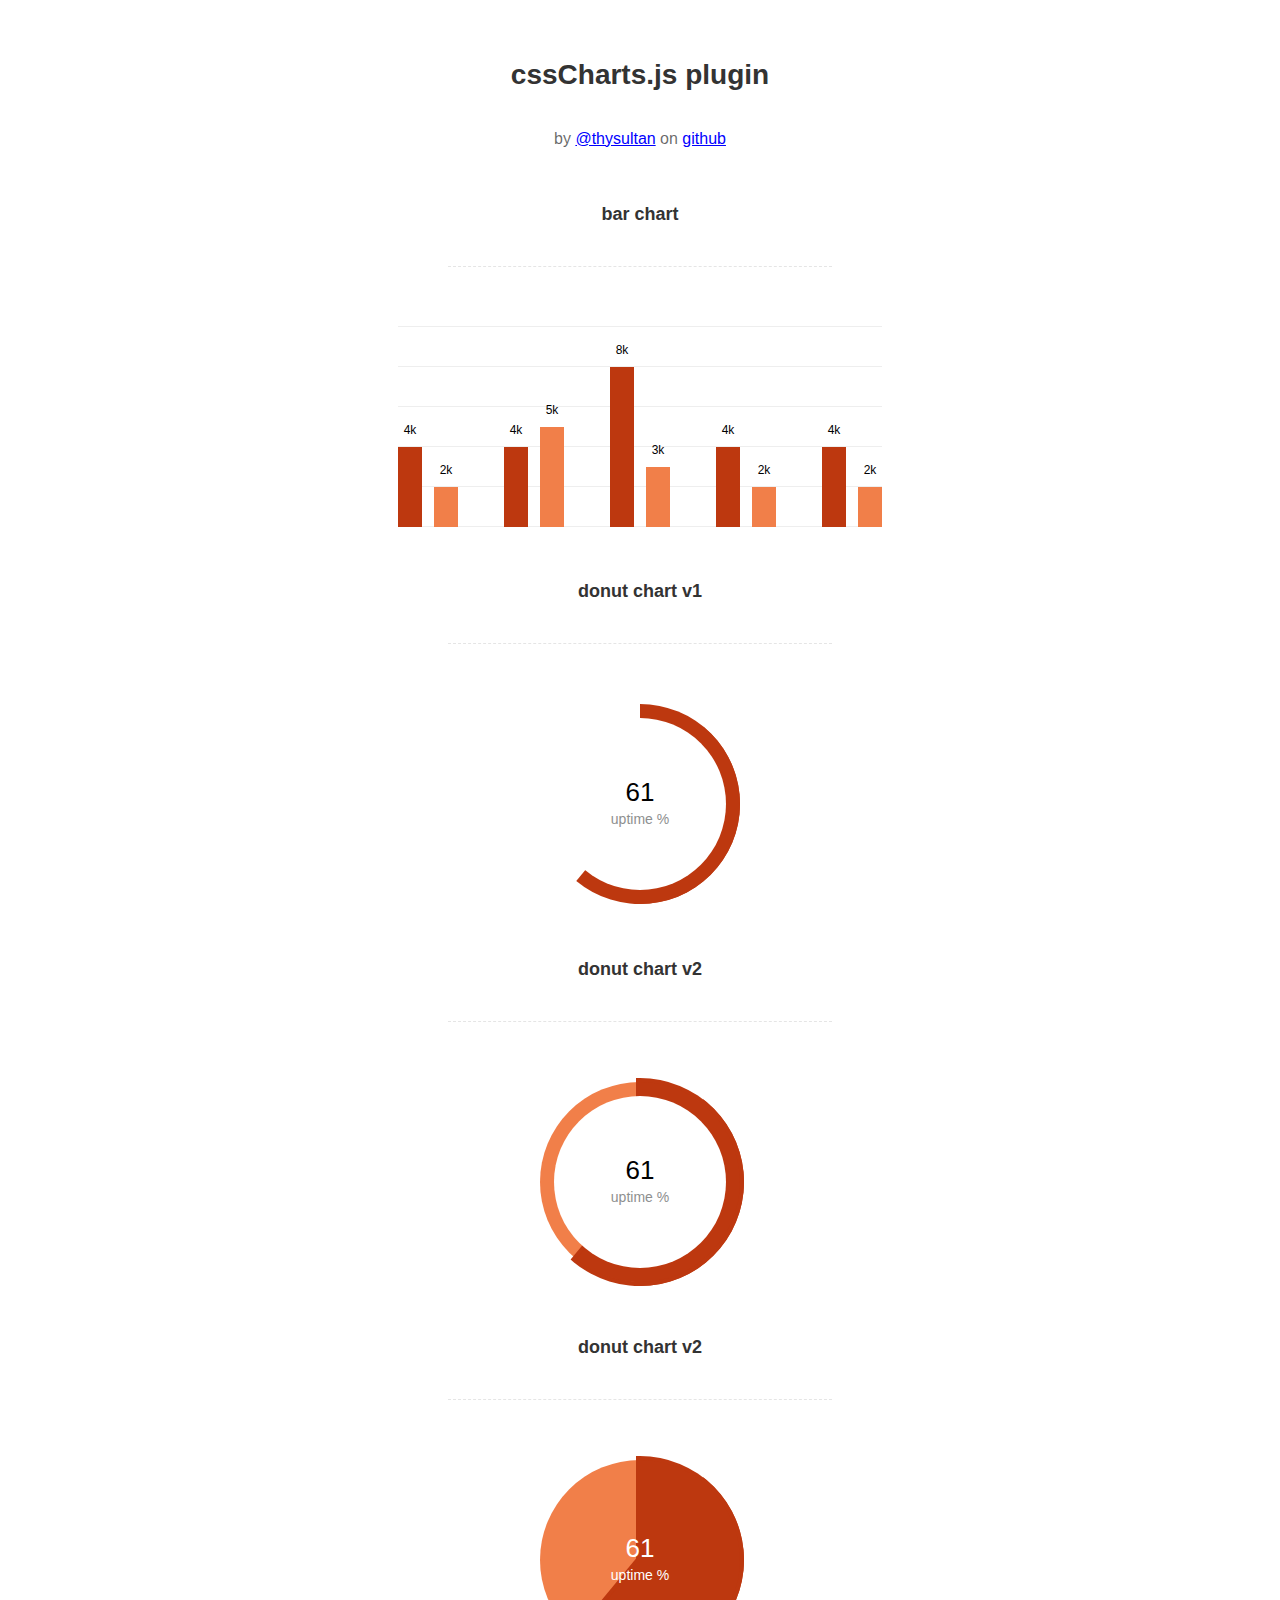
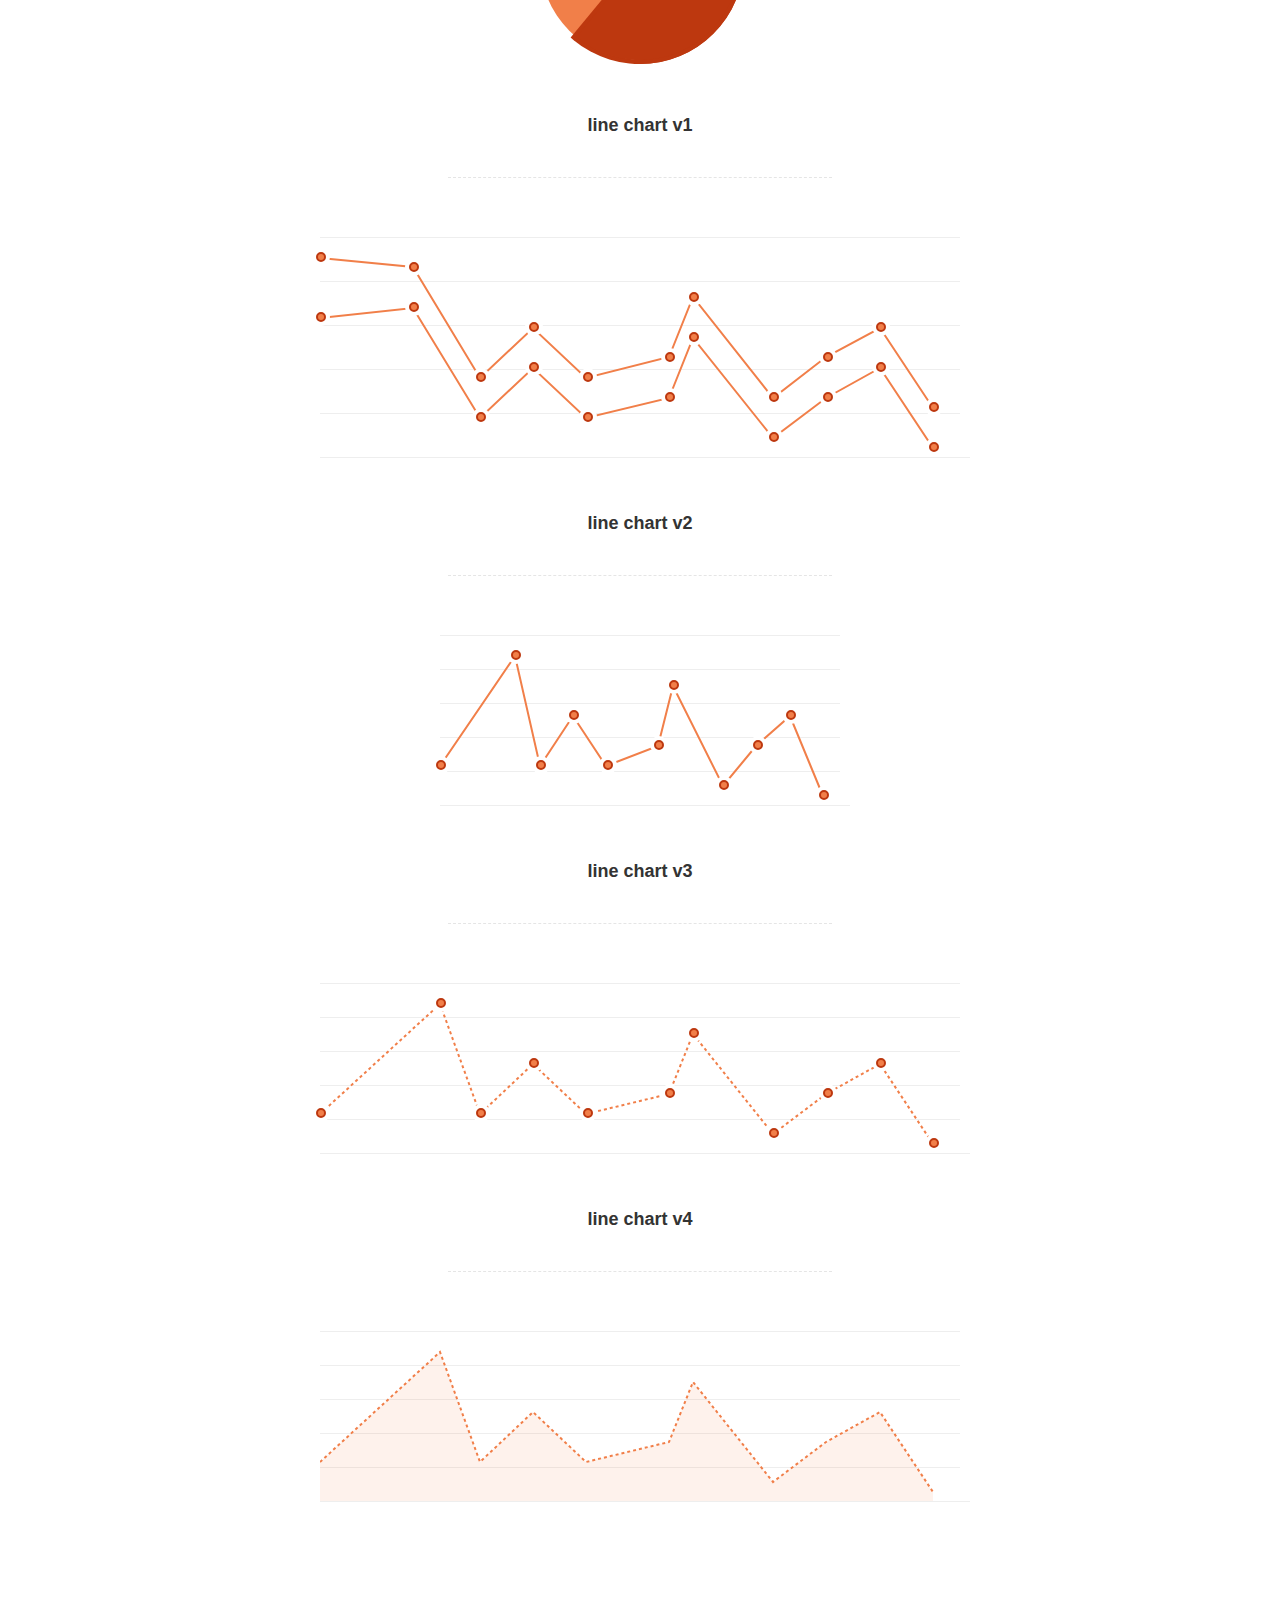
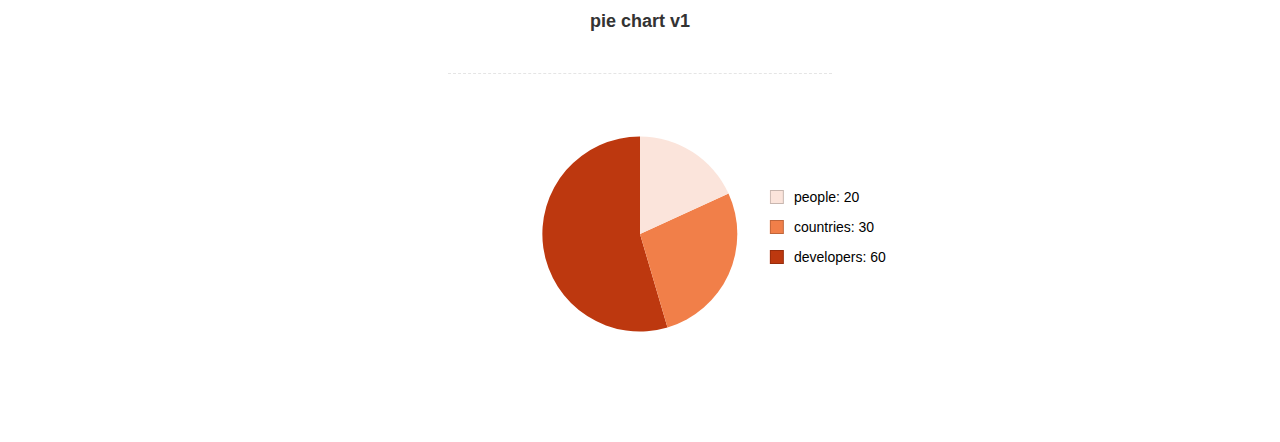
<file: app/static/js/Lightweight-Chart/index.html>
<!doctype html>
<html>
    <head>
        <meta charset="utf-8">
        <meta name="description" content="A jquery plugin to create simple donut, bar or line charts with dom nodes, style with css.">
        <meta name="viewport" content="width=device-width, initial-scale=1">
        <title>cssCharts.js - jquery css charts</title>
        <script src="https://ajax.googleapis.com/ajax/libs/jquery/2.1.3/jquery.min.js"></script>

        <link rel="stylesheet" href="cssCharts.css">
        <script src="jquery.chart.js"></script>

        <style>
          /* page specific styles*/
          h1{text-align:center;font-family:sans-serif;font-size:28px;color:#333;padding:40px 0 0 0;}
          h2{text-align:center;font-family:sans-serif;font-size:18px;color:#333;padding:40px 0 0 0;}
          hr{width:60%;height:1px;background:none;border:none;border-bottom:1px dashed rgba(0,0,0,0.1);outline:none;margin:40px auto 60px auto;}

          .desc p{text-align:center;font-size:16px;color:rgba(0,0,0,0.6);padding:20px 0 0 0;font-family:sans-serif;}
          .desc a{color:blue;}
          .wrap{margin:0 auto;width:640px;padding-bottom:100px;}
          #line{width:400px;}
          /* page specific styles*/
        </style>
    </head>
    <body>
      <div class="wrap">

        <div class="desc">
          <h1>cssCharts.js plugin</h1><p>by
          <a href="http://twitter.com/thysultan">@thysultan</a> on
          <a href="https://github.com/sultantarimo/cssCharts.js">github</a>
        </p>
        </div>

        <h2>bar chart</h2>
        <hr>

        <div class="chart">
            <ul class="bar-chart" data-bars="[4,2],[4,5],[8,3],[4,2],[4,2]" data-max="10" data-unit="k" data-width="24"></ul>
        </div>
        <!-- data max is the 100% point of the graph -->
        <!-- set data-grid to 0 for no grid -->
        <!-- data-width is the individual bars width -->

        <h2>donut chart v1</h2>
        <hr>

        <div class="chart">
          <div class="donut-chart" data-percent="0.61" data-title="uptime %"></div>
        </div>

        <h2>donut chart v2</h2>
        <hr>

        <div class="chart">
          <div class="donut-chart fill" data-percent="0.61" data-title="uptime %"></div>
        </div>

        <h2>donut chart v2</h2>
        <hr>

        <div class="chart">
          <div class="donut-chart pie-chart fill" data-percent="0.61" data-title="uptime %"></div>
        </div>
        <!-- pie-chart class for pie chart -->
        <!-- fill class for default donut fill enabled-->

        <h2>line chart v1</h2>
        <hr>

        <div class="chart">
          <ul data-cord="[[0,70,120,160,200,262,280,340,380,420,460],[140,150,40,90,40,60,120,20,60,90,10]],[[0,70,120,160,200,262,280,340,380,420,460],[200,190,80,130,80,100,160,60,100,130,50]]"  class="line-chart"></ul>
        </div>
        <!-- multiple graphs [[x cords],[y cords]] [[x cords],[y cords]] -->

        <h2>line chart v2</h2>
        <hr>

        <div class="chart" id="line">
          <ul data-cord="[0,90,120,160,200,262,280,340,380,420,460],[40,150,40,90,40,60,120,20,60,90,10]" class="line-chart"></ul>
        </div>

        <h2>line chart v3</h2>
        <hr>

        <div class="chart dotted">
          <ul data-cord="[0,90,120,160,200,262,280,340,380,420,460],[40,150,40,90,40,60,120,20,60,90,10]" class="line-chart"></ul>
        </div>

        <h2>line chart v4</h2>
        <hr>

        <div class="chart dotted">
          <ul data-cord="[0,90,120,160,200,262,280,340,380,420,460],[40,150,40,90,40,60,120,20,60,90,10]" data-fill="1" class="line-chart no-points"></ul>
        </div>
        <!-- single graph [x cords],[y cords] -->


        <br><br><br>
        <h2>pie chart v1</h2>
        <hr>

        <div class="chart">
          <div class="pie-thychart" data-set='[["people", 20], ["countries",30], ["developers",60]]' data-colors="#FBE4DB,#F17F49,#BD380F"></div>
        </div>

      </div>

      <script>
        $(function() {
            $('.bar-chart').cssCharts({type:"bar"});
            $('.donut-chart').cssCharts({type:"donut"}).trigger('show-donut-chart');
            $('.line-chart').cssCharts({type:"line"});

            $('.pie-thychart').cssCharts({type:"pie"});
        });
      </script>
    </body>
</html>
</file>
<file: app/static/js/Lightweight-Chart/cssCharts.css>
/*
 * cssCharts v0.3.0
 * jquery plugin to create donut and bar charts with css
 * https://github.com/sultantarimo
 *
 * (c)2015 Sultan Tarimo - sultantarimo@me.com
 * Released under the MIT license
 */
.chart *, .chart{-moz-box-sizing:border-box;-webkit-box-sizing:border-box;box-sizing:border-box;margin:0;padding:0;}
.chart{
  width:auto;
  display:block;
  position:relative;
  font-family:sans-serif;
  font-size:14px;
  margin: 0 auto;
}

/* bar chart */

.chart.bar{height:200px;}
.bar-chart{
  display: table;
  table-layout: fixed;
  width: auto;
  height: 100%;
  margin: 0 auto;
  z-index:20;
  position:absolute;
  left:0px;
}

.bar-chart ul{
  margin-left: 34px;
  float: left;
  display: block;
  height:100%;
}

.bar-chart li{
  position: relative;
  display: table-cell;
  vertical-align: bottom;
  height: 100px;
}

.bar-chart span{
  margin: 0 6px;
  display: block;
  background: rgb(241,127,73);
  width: 34px;
  position:relative;

  -webkit-animation: drawBar 0.3s ease-in-out;
  -moz-animation: drawBar 0.3s ease-in-out;
  animation: drawBar 0.3s ease-in-out;

  -webkit-transition: all 100ms ease-in-out;
  -moz-transition: all 100ms ease-in-out;
  transition: all 100ms ease-in-out;
}

.bar-chart li:hover span{
  box-shadow:0 0 0 4px rgb(241,127,73);
  cursor:pointer;
}

.bar-chart li:nth-child(2n+1):hover span{
  box-shadow:0 0 0 4px #bd380f;
}

.bar-chart li:nth-child(2n+1) span{background-color:#bd380f;}
.bar-chart ul:last-of-type li:last-child span{margin-right:0px;}
.bar-chart ul:first-of-type li:first-child span{margin-left:0px;}
.bar-chart ul:last-of-type {margin-right: 0px;}
.bar-chart ul:first-of-type {margin-left: 0px;}
.bar-chart.left-bar ul:last-of-type {margin-right: 0px;}
.bar-chart.left-bar ul{margin-right: 34px;float:left;margin-left:0px;}

.bar-chart span:before {
  position: absolute;
  bottom: 100%;
  margin-bottom: 10px;
  display: block;
  text-align: center;
  content: attr(title);
  word-wrap: break-word;
  font-size: 12px;
  width: auto;

  left: 50%;

  -webkit-transform: translateX(-50%);
  -moz-transform: translateX(-50%);
  transform: translateX(-50%);
}

.bar-chart li span:before {
  -webkit-transition: all 100ms ease-in-out;
  -moz-transition: all 100ms ease-in-out;
  transition: all 100ms ease-in-out;
}

@-webkit-keyframes drawBar {0% {height: 0;}}
@-moz-keyframes drawBar {0% {height: 0;}}
@keyframes drawBar {0% {height: 0;}}

/* donut chart */

.chart.donut{
  width:200px;
  height:200px;
}

.donut-chart{
  width:100%;height:100%;
  position:relative;

  -webkit-border-radius:50%;
  -moz-border-radius:50%;
  border-radius:50%;
}

.donut-chart.fill{
  background:rgb(241,127,73);
}

.donut-chart:after{
  content:"";
  position: absolute;
  width: 86%;
  height: 86%;
  background: #FFF;
  left: 50%;
  top: 50%;
  z-index: 400;
  margin: 0 auto;
  pointer-events: none;

  -webkit-border-radius: 100%;
  -moz-border-radius: 100%;
  border-radius: 100%;

  -webkit-transform: translateX(-50%) translateY(-50%);
  -moz-transform: translateX(-50%) translateY(-50%);
  transform: translateX(-50%) translateY(-50%);
}

.donut-chart h2{
  text-align:center;
  position: absolute;
  line-height: 140%;
  width: 100%;
  margin-top:-30px;
  top:50%;
  z-index:500;
  pointer-events: none;

  font-size:26px;
  font-weight:400;
  color:rgb(0,0,0);
}

.donut-chart h2 span{
  display:block;
  width:100%;
  font-size:14px;
  color:rgb(142,143,143);
  margin-top:-10px;
}

.donut-chart .spinner{
  z-index: 200;
  border-right: none;

  -webkit-border-radius: 100% 0 0 100% / 50% 0 0 50%;
  -moz-border-radius: 100% 0 0 100% / 50% 0 0 50%;
  border-radius: 100% 0 0 100% / 50% 0 0 50%;

  -webkit-transform: rotate(0deg);
  -moz-transform: rotate(0deg);
  transform: rotate(0deg);

  -webkit-animation: rotateDonut 0.3s ease-in-out;
  -moz-animation: rotateDonut 0.3s ease-in-out;
  animation: rotateDonut 0.3s ease-in-out;

  -webkit-transition: all 160ms ease-in-out;
  -moz-transition: all 160ms ease-in-out;
  transition: all 160ms ease-in-out;
}

.spinner ~ .pie{
  pointer-events: none;
}

.donut-chart.fill .pie,
.pie-chart .pie{
  -webkit-box-shadow: 0 0 0 4px #bd380f;
  -moz-box-shadow: 0 0 0 4px #bd380f;
  box-shadow: 0 0 0 4px #bd380f;
}

@-webkit-keyframes rotateDonut {0% {transform: rotate(0deg);}}
@-moz-keyframes rotateDonut {0% {transform: rotate(0deg);}}
@keyframes rotateDonut {0% {transform: rotate(0deg);}}

.donut-chart .spinner.temp{display:none;}

.donut-chart .pie{
  width: 50%;
  height: 100%;
  position: absolute;
  background: #bd380f;

  -webkit-transform-origin: 100% 50%;
  -moz-transform-origin: 100% 50%;
  transform-origin: 100% 50%;
}

.donut-chart .mask{
  background:rgb(248,248,248);
  z-index: 400;
  margin-left: -1px;
}

.pie-chart:after{
  display:none;
}
.chart.donut .pie-chart h2,
.chart.donut .pie-chart h2 span{color:#FFF;}

/* pie chart */
.chart.pie svg{width:100%;height:100%;}

.chart.pie {
  width: 200px;
  height: 200px;
}

.chart.pie svg text{
  text-anchor: middle;
  fill:white;
  stroke-width:0;
  transform:translate(120,-80);
}
.chart.pie svg path:hover{
  stroke-width:10px;
}

.charts-tip{
  display:block;
  position: absolute;
  font-size: 16px;
  color: #FFF;
  background: rgba(0,0,0,0.8);
  pointer-events: none;
  font-family:sans-serif;
  padding:6px 12px;
  z-index:100;
  width:auto;

  -webkit-border-radius:4px;
  -moz-border-radius:4px;
  border-radius:4px;
}

.chart.pie .pie-legend{
  position:absolute;
  top:50%;
  right:0;
  margin-right:-30px;
  transform:translateX(100%) translateY(-50%);
}

.chart.pie .pie-legend li{
  display:block;
  margin-bottom:14px;
  clear:both;
}

.chart.pie .pie-legend li i{
  top:1px;
  position:relative;
  display:block;
  float:left;
  width:14px;
  height:14px;
  background:#DDD;
  margin-right:10px;

  box-shadow:inset 0 0 0 1px rgba(0,0,0,0.2);
}

.chart.pie .pie-legend li p{clear:both;display:inline;}

/* pie chart */

/* line chart */

.chart.line{width:auto;height:auto;margin:0 auto;position:relative;}
.chart .line-chart{
  min-width:100px;
  min-height:100px;
  width:100%;
  height:100%;
  margin:0px auto;
  display:block;
  position:relative;
  z-index:20;
}

/* line chart borders and grids */
.line-chart:after{
  content:"";
  display:block;
  position:absolute;
  left:0px;bottom:0px;
  height:1px;width:100%;
  background:rgb(238,238,238);
  padding-right:10px;
}

.chart .grid{
  width:100%;
  height:100%;
  position:absolute;
  left:0px;
  bottom:0px;
}
.chart hr{
  position:absolute;
  left:0px;
  bottom:0px;
  width:100%;
  height:1px;
  outline:none;
  border:none;
  background:rgb(238,238,238);
}

.chart hr:before{
  position:absolute;
  right:100%;
  top:0px;
  margin-right:20px;
  color:rgba(0,0,0,0.4);
  font-size:12px;
  content:attr(data-y);
  text-align:right;

  -webkit-transform:translateX(-50%) translateY(-50%);
  -moz-transform:translateX(-50%) translateY(-50%);
  transform:translateX(-50%) translateY(-50%);
}
/* line chart borders and grids */

/* line chart line */
.line-chart li{
  display:block;height:1px;
  float:left;position:relative;
  position:absolute;
}

/* line chart points tooltip */
.line-chart li a:hover:before,
.line-chart li a:hover:after{display:block;z-index:10;}
.line-chart li a:before{
  content:attr(data-y);
  cursor:pointer;
  display:none;
  position:absolute;
  font-size:14px;
  color:#FFF;
  bottom:100%;
  left:50%;
  margin-bottom:-4px;
  text-align:center;
  width:40px;
  background:rgba(0,0,0,0.8);
  padding:8px;
  z-index:40;

  -webkit-transform:translateX(-50%);
  -moz-transform:translateX(-50%);
  transform:translateX(-50%);

  -webkit-border-radius:3px;
  -moz-border-radius:3px;
  border-radius:3px;
}

.line-chart li a:after{
  z-index:50;
  content:"";
  width: 0;
  height: 0;
  display:none;
  position:absolute;
  bottom:100%;
  left:50%;
  margin-bottom:-16px;

  border:6px solid rgba(0,0,0,0);
  border-top: 6px solid rgba(0,0,0,0.8);

  -webkit-transform:translateX(-50%);
  -moz-transform:translateX(-50%);
  transform:translateX(-50%);
}

.line-chart li a{
  display:block;
  position:absolute;
  cursor:pointer;
  width:40px;
  height:40px;

  left:0px;
  top:0px;
  z-index:30;

  -webkit-transform:translateX(-50%) translateY(-50%);
  -moz-transform:translateX(-50%) translateY(-50%);
  transform:translateX(-50%) translateY(-50%);
}
/* line chart points tooltip */

/* line chart points */

.line-chart li span{
  display:block;height:1px;
  background:rgb(241,127,73);
  float:left;
  position:absolute;
}

.line-chart.no-points li span{
  display:none;
}

.line-chart li span:before{
  content:"";
  position:absolute;
  left:-4px;bottom:-4px;
  width:6px;height:6px;
  display:block;

  -webkt-border-radius:50%;
  -moz-border-radius:50%;
  border-radius:50%;
}

.line-chart li:hover span:before{
  -webkit-transform:scale(1.3);
  -moz-transform:scale(1.3);
  transform:scale(1.3);

  -webkit-transition: all 200ms ease-in-out;
  -moz-transition: all 200ms ease-in-out;
  transition: all 200ms ease-in-out;
}

.line-chart li span:before,
.line-chart li span:after{
  background:rgb(241,127,73);
  border:2px solid #bd380f;

  -webkit-box-shadow:0 0 0 4px #FFF;
  -moz-box-shadow:0 0 0 4px #FFF;
  box-shadow:0 0 0 4px #FFF;
}
/* line chart points */

/* line chart line */
.chart.line svg,
.chart.line > div{
  height: 100%;
  width: 100%;
  position:absolute;
  bottom:0px;
  left:0px;
  opacity:1;

  -webkit-animation: drawLine .3s ease-in-out;
    -moz-animation: drawLine .3s ease-in-out;
    animation: drawLine .3s ease-in-out;
}
.chart.line svg path{
  fill: rgba(241,127,73,0.0);
  stroke: rgb(241,127,73);
  stroke-width: 2px;
}

.chart.line.dotted svg path{
  /*if you want it dashed instead of filled*/
  stroke-dasharray: 3;
}

.chart.line .fill svg path{
  fill: rgba(241,127,73,0.1);
  stroke:none;
  stroke-width:0px;
}

/* line chart animation */
@-webkit-keyframes drawLine {0% {opacity: 0;}}
@-moz-keyframes drawLine {0% {opacity: 0;}}
@keyframes drawLine {0% {opacity: 0;}}

@-webkit-keyframes drawChart {0% {width: 0;}}
@-moz-keyframes drawChart {0% {width: 0;}}
@keyframes drawChart {0% {width: 0;}}
</file>
